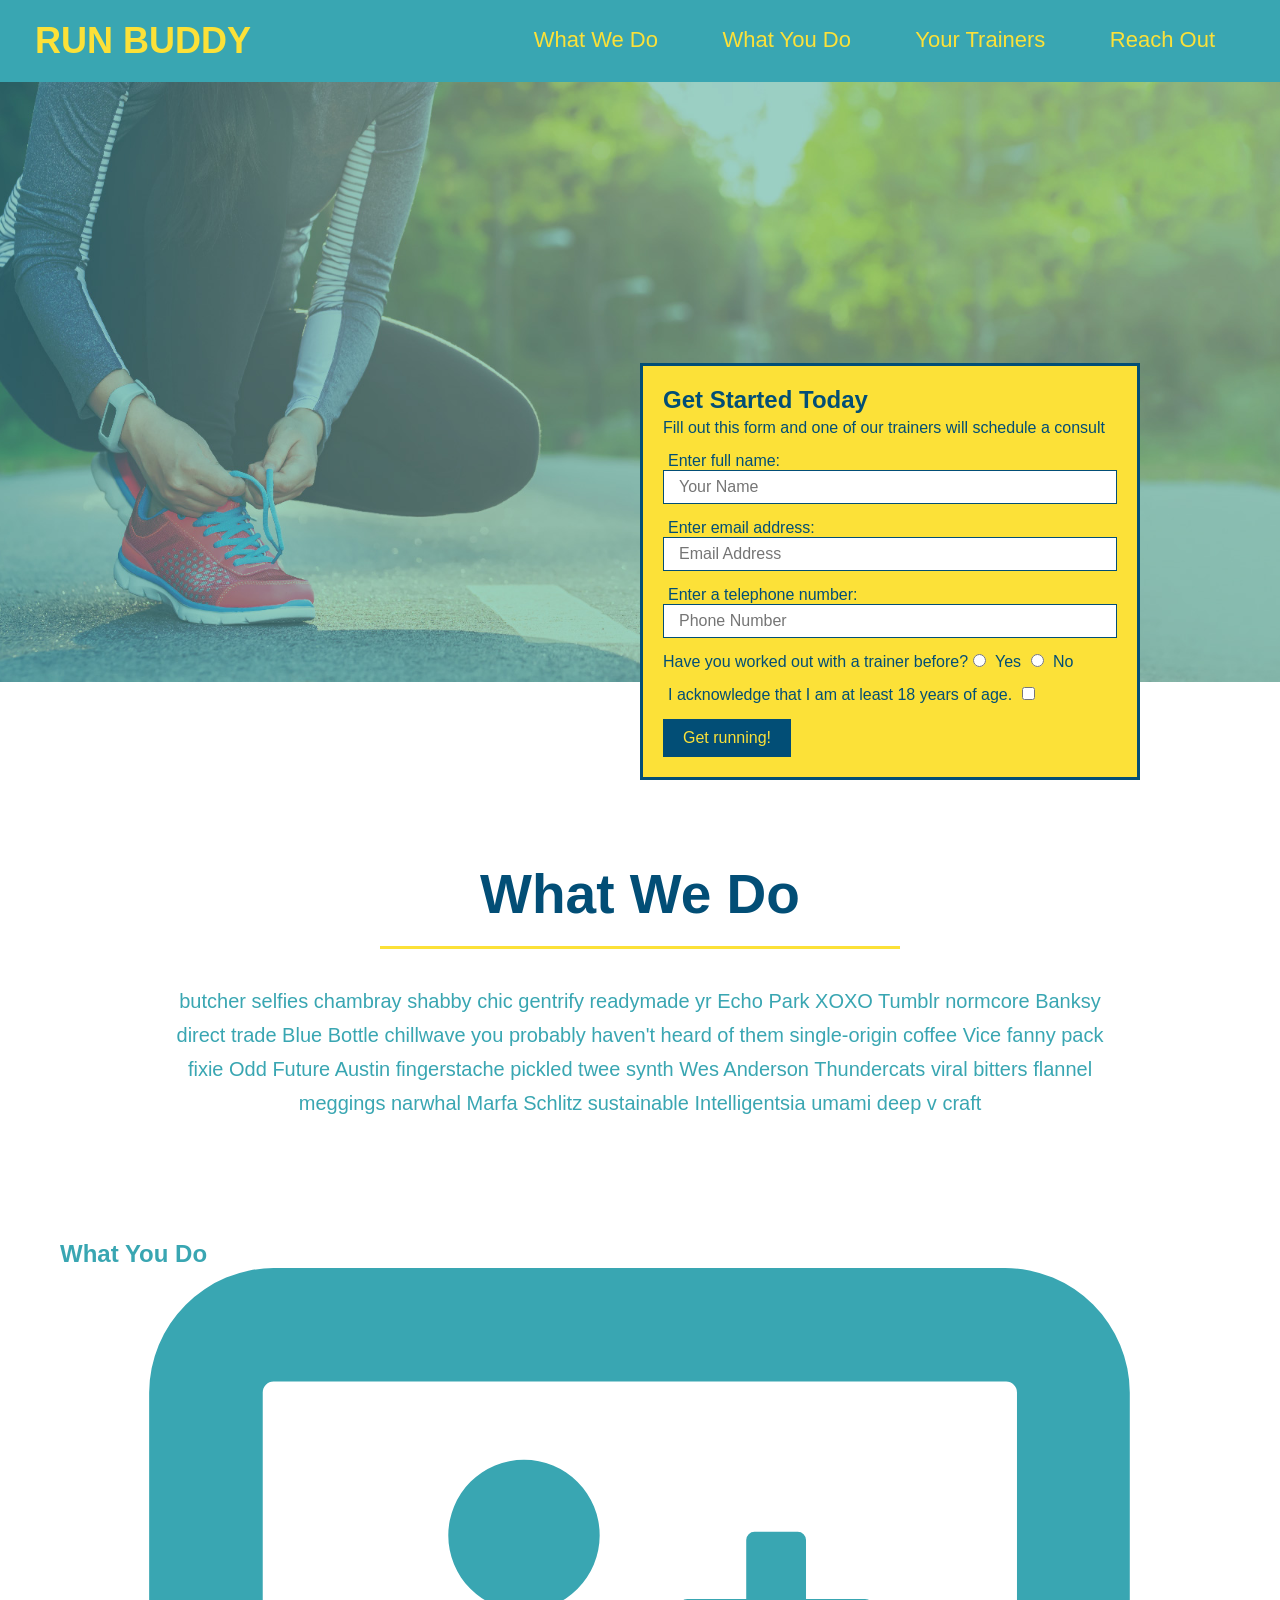
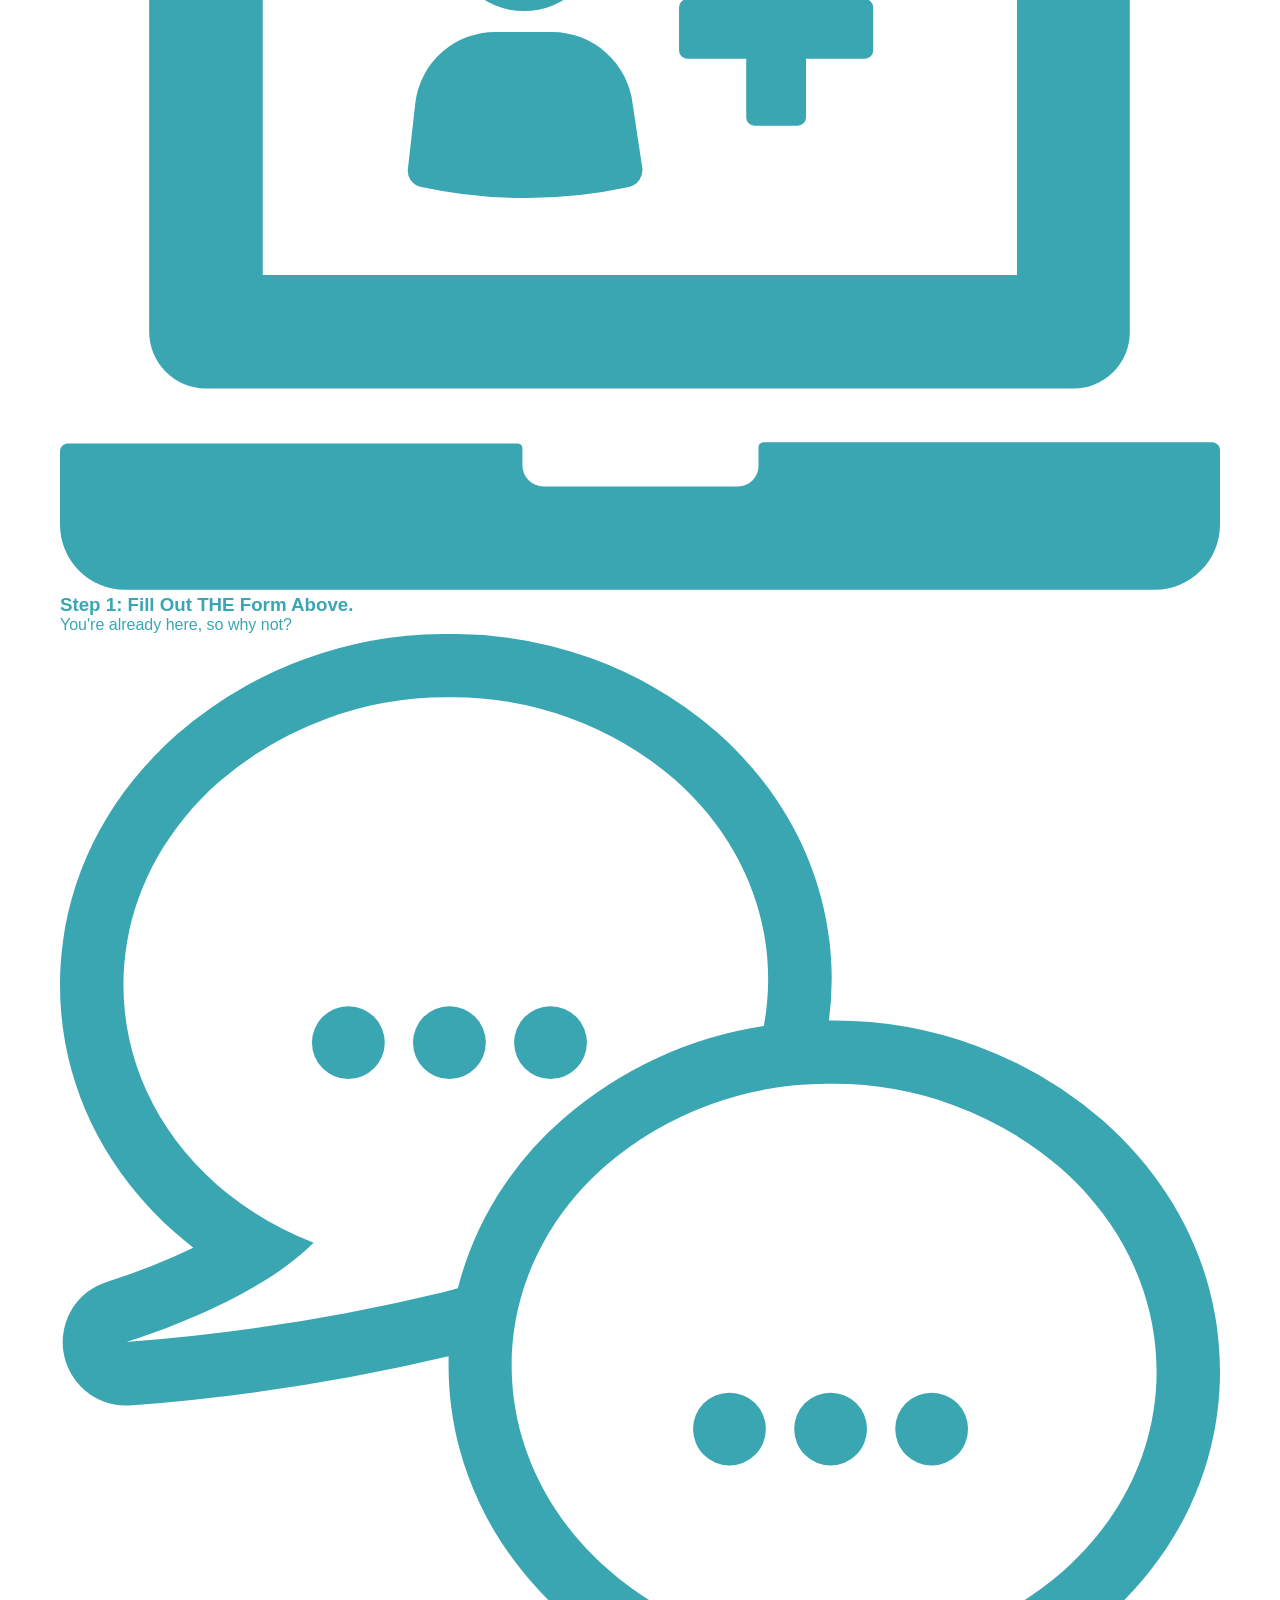
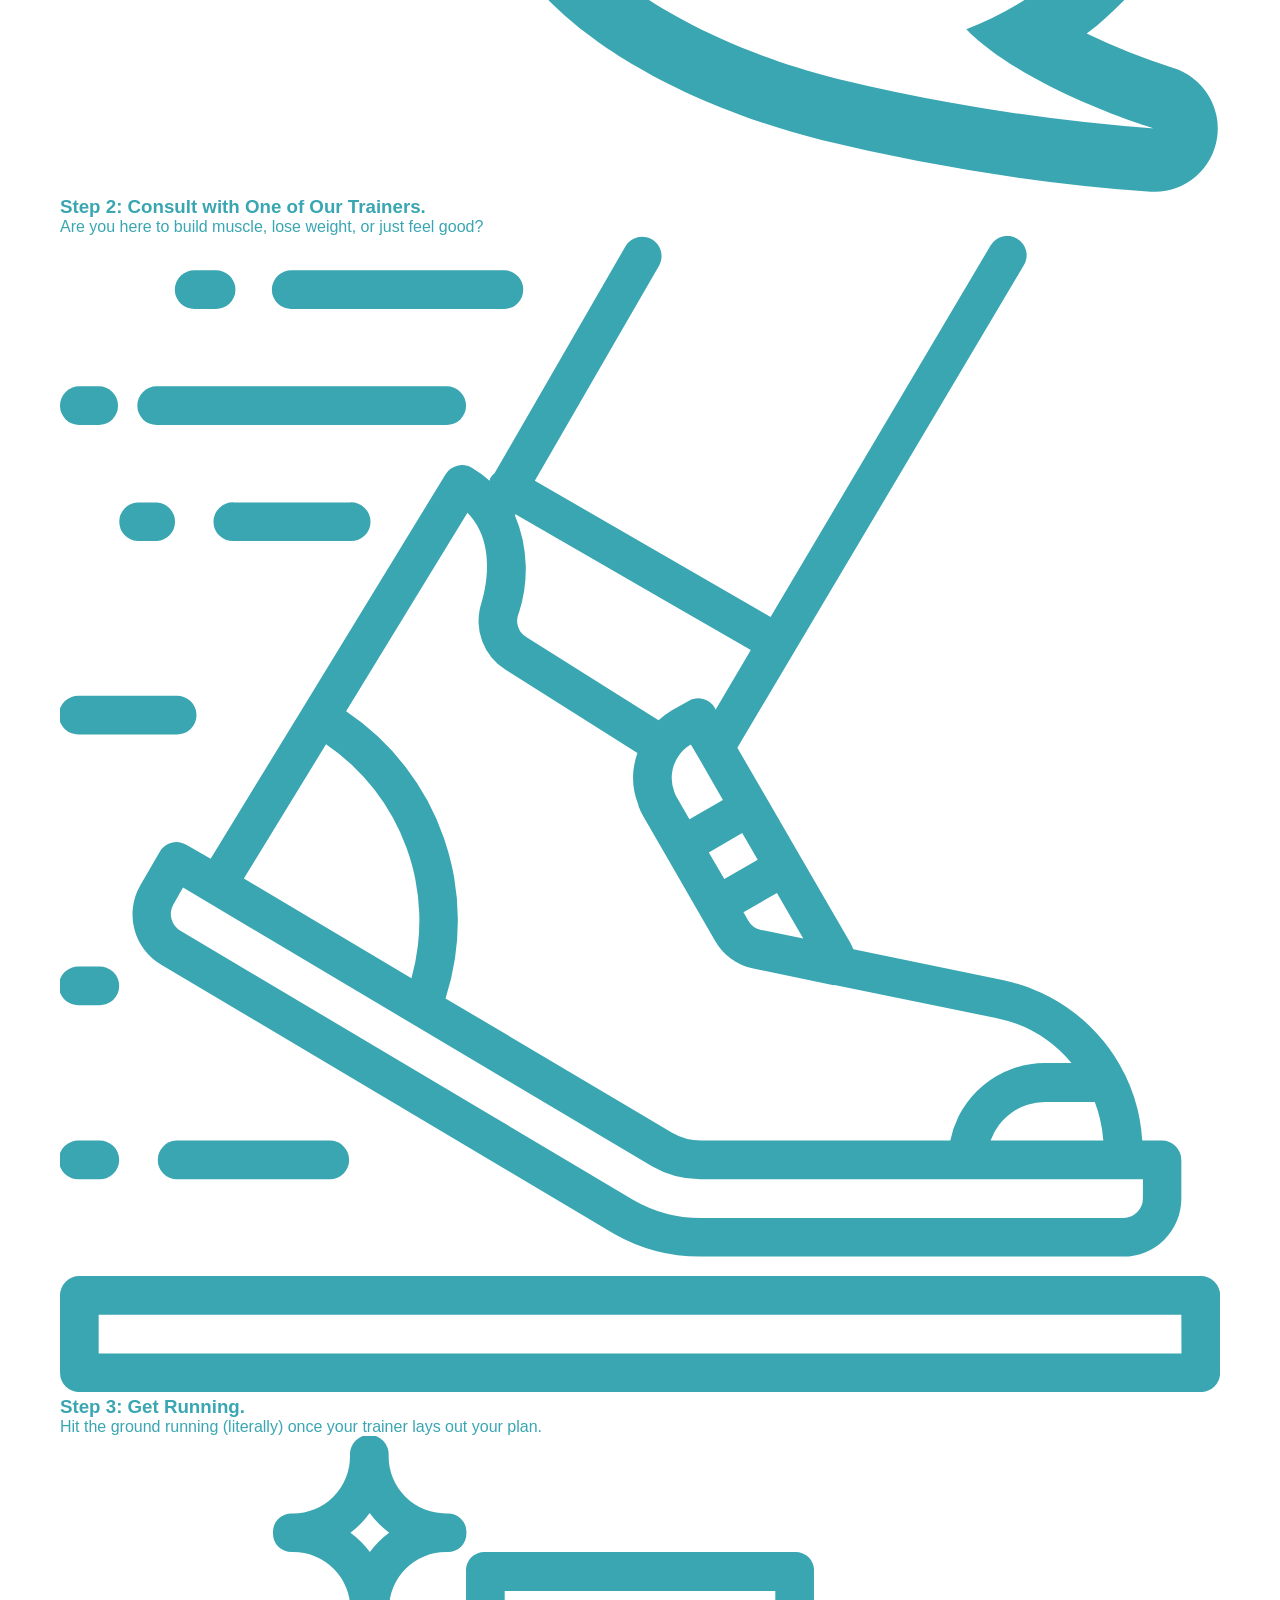
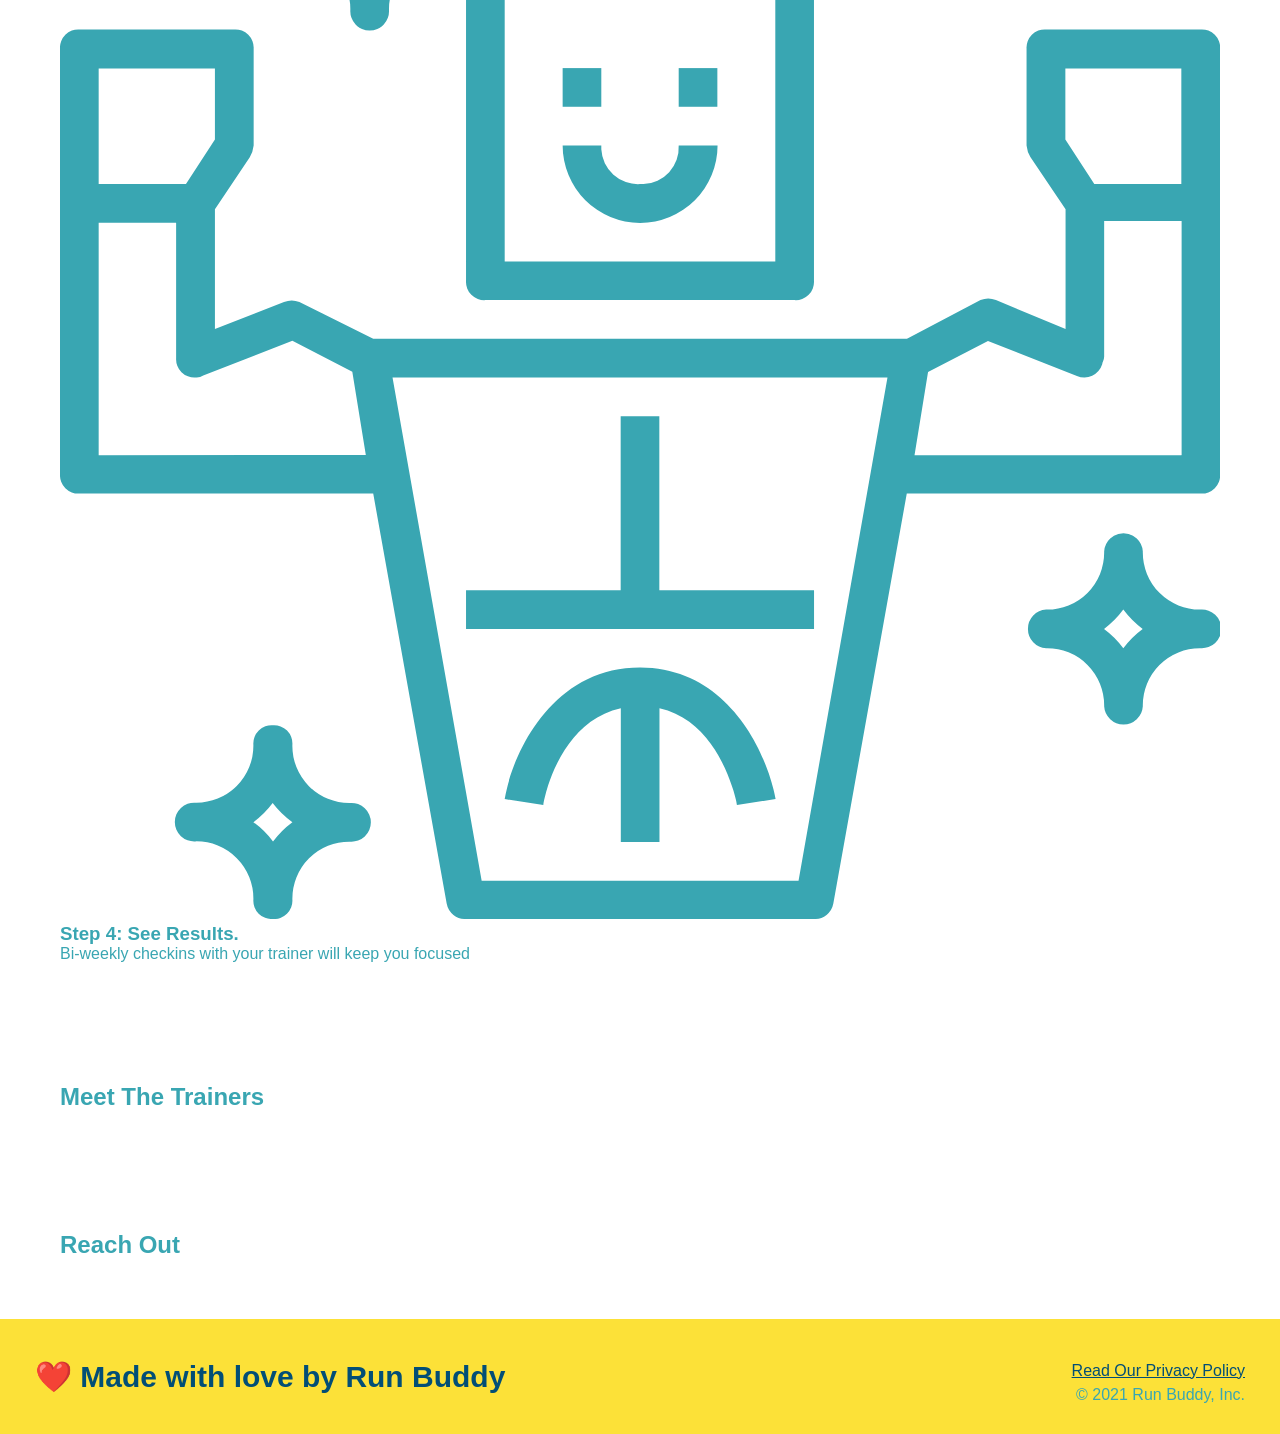
<file: index.html>
<!DOCTYPE html>
<html lang="en">

<head>
    <meta charset="UTF-8" />
    <title>Run Buddy</title>

    <link rel="stylesheet" href="./assets/css/style.css" />
</head>

<body>
    <!--Navigation-->
    <header>
        <h1>
            <a href="/">RUN BUDDY</a>
        </h1>
        <nav>
            <!--Unordered List Element-->
            <ul>
                <!--List Item Element-->
                <li>
                    <!--Anchor Element-->
                    <a href="#what-we-do">What We Do</a>
                </li>
                <li>
                    <a href="#what-you-do">What You Do</a>
                </li>
                <li>
                    <a href="#your-trainers">Your Trainers</a>
                </li>
                <li>
                    <a href="#reach-out">Reach Out</a>
                </li>
            </ul>
        </nav>
    </header>
    <section class="hero">
        <div class="hero-form">
            <h3>Get Started Today</h3>
            <p>Fill out this form and one of our trainers will schedule a consult</p>
            <!--Add Form Element-->
            <form>
                <label for="name">Enter full name:</label>
                <input type="text" placeholder="Your Name" name="name" id="name" class="form-input" />
                <label for="email">Enter email address:</label>
                <input type="email" placeholder="Email Address" name="email" id="email" class="form-input"/>
                <label for="phone">Enter a telephone number:</label>
                <input type="tel" placeholder="Phone Number" name="phone" id="phone" class="form-input" />
                <p>
                    Have you worked out with a trainer before?
                    <input type="radio" name="trainer-confirm" id="trainer-yes" />
                    <label for="trainer-yes">Yes</label>
                    <input type="radio" name="trainer-confirm" id="trainer-no" />
                    <label for="trainer-yes">No</label>
                </p>
                <p>
                    <label for="checkbox">
                        I acknowledge that I am at least 18 years of age.
                    </label>
                    <input type="checkbox" name="age-confirm" id="checkbox" />
                </p>
                <button type="submit">
                    Get running!
                </button>
            </form>
        </div>
    </section>
    <!--End Hero-->

    <!--Hero/Jumbotron-->
    <section>

    </section>

    <!--"What We Do" Section-->
    <section id="what-we-do" class="intro">
        <h2>What We Do</h2>
        <p>
            butcher selfies chambray shabby chic gentrify readymade yr Echo Park XOXO Tumblr normcore Banksy direct trade Blue Bottle chillwave you probably haven't heard of them single-origin coffee Vice fanny pack fixie Odd Future Austin fingerstache pickled twee synth Wes Anderson Thundercats viral bitters flannel meggings narwhal Marfa Schlitz sustainable Intelligentsia umami deep v craft
        </p>
    </section>

    <!--"What You Do" Section-->
    <section id="what-you-do">
        <h2>What You Do</h2>

        <div>
            <img src="./assets/images/step-1.svg" alt=""  />
            <h3>Step 1: Fill Out THE Form Above.</h3>
            <p>You're already here, so why not?</p>
        </div>

        <div>
            <img src="./assets/images/step-2.svg" alt=""  />
            <h3>Step 2: Consult with One of Our Trainers.</h3>
            <p>Are you here to build muscle, lose weight, or just feel good?</p>
        </div>

        <div>
            <img src="./assets/images/step-3.svg" alt=""  />
            <h3>Step 3: Get Running.</h3>
            <p>Hit the ground running (literally) once your trainer lays out your plan.</p>
        </div>

        <div>
            <img src="./assets/images/step-4.svg" alt=""  />
            <h3>Step 4: See Results.</h3>
            <p>Bi-weekly checkins with your trainer will keep you focused</p>
        </div>
    </section>

    <!--"Meet The Trainers" Section-->
    <section id="your-trainers">
        <h2>Meet The Trainers</h2>
    </section>

    <!--"Reach Out" Section-->
    <section id="reach-out">
        <h2>Reach Out</h2>
    </section>

    <!--Footer-->
    <footer>
        <h2>❤️ Made with love by Run Buddy</h2>
        <div>
            <a href="#">Read Our Privacy Policy</a><br />
            &copy; 2021 Run Buddy, Inc.
        </div>
    </footer>
</body>

</html>
</file>
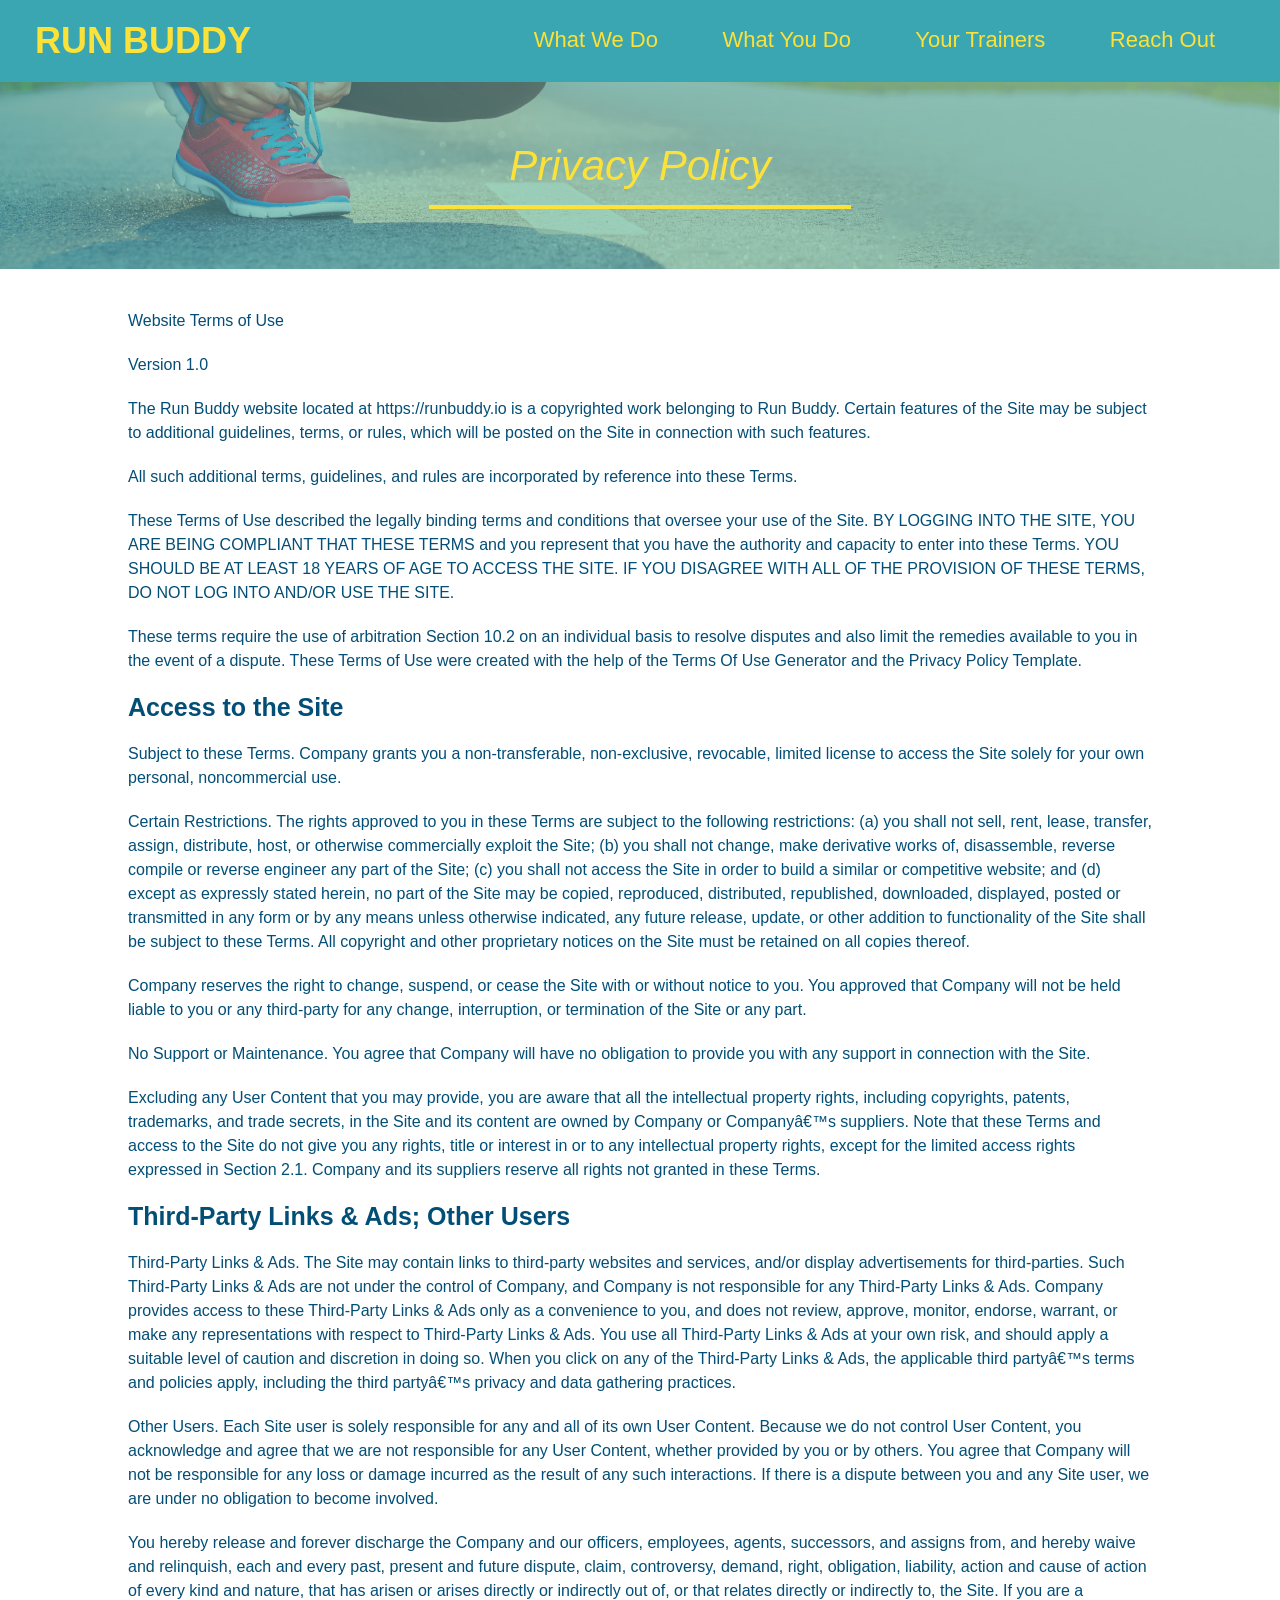
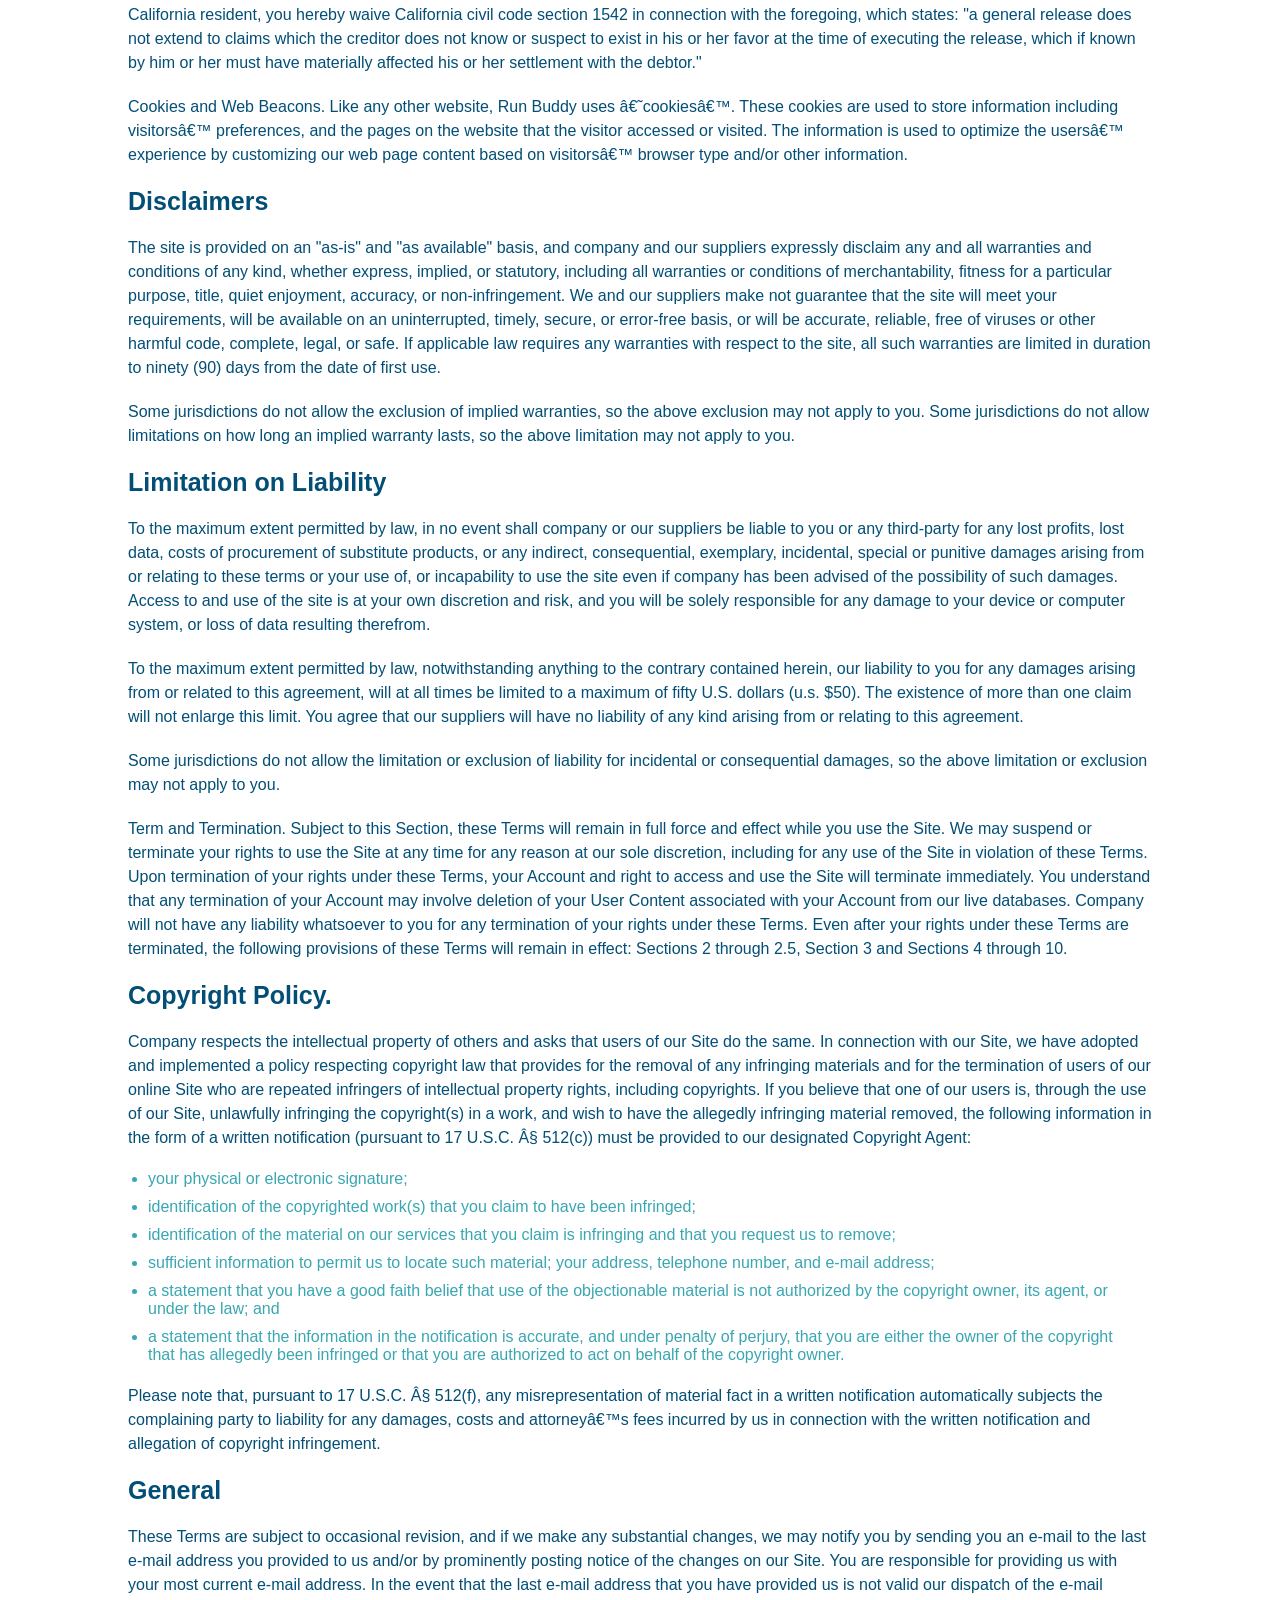
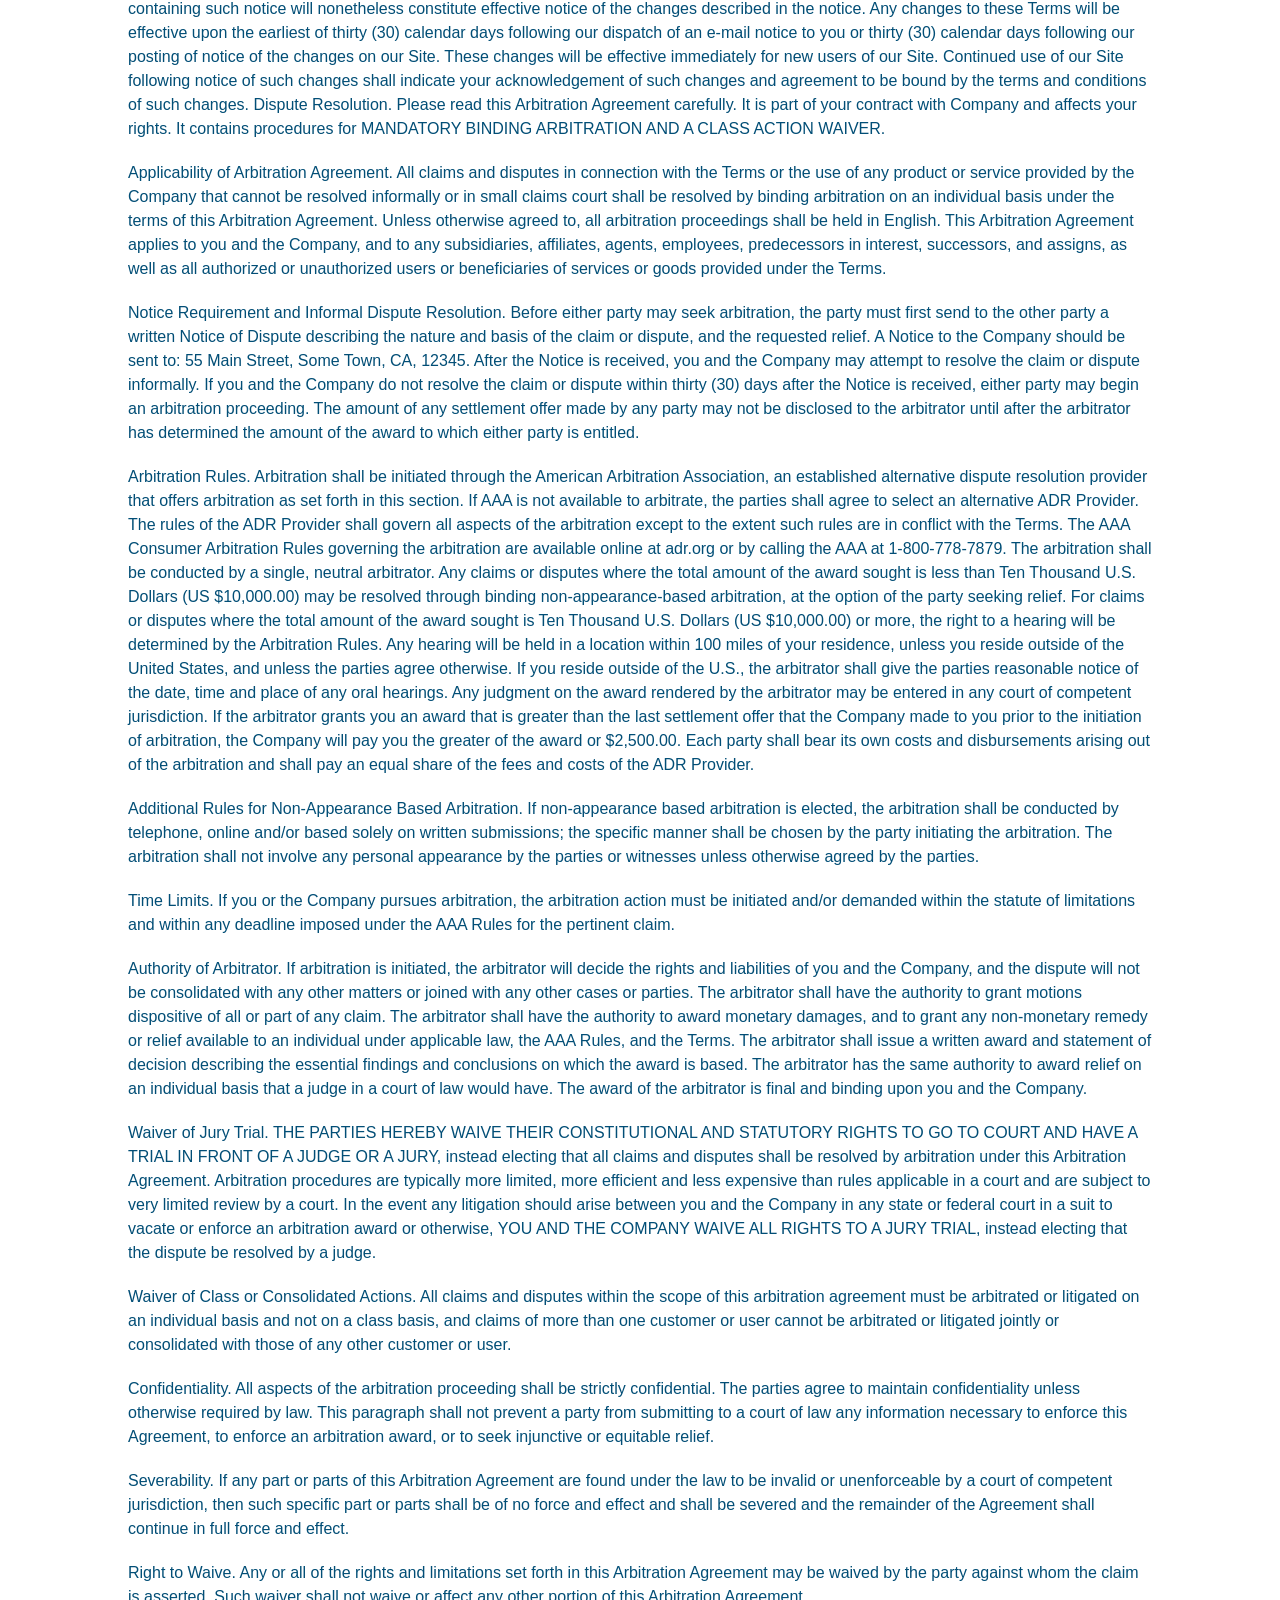
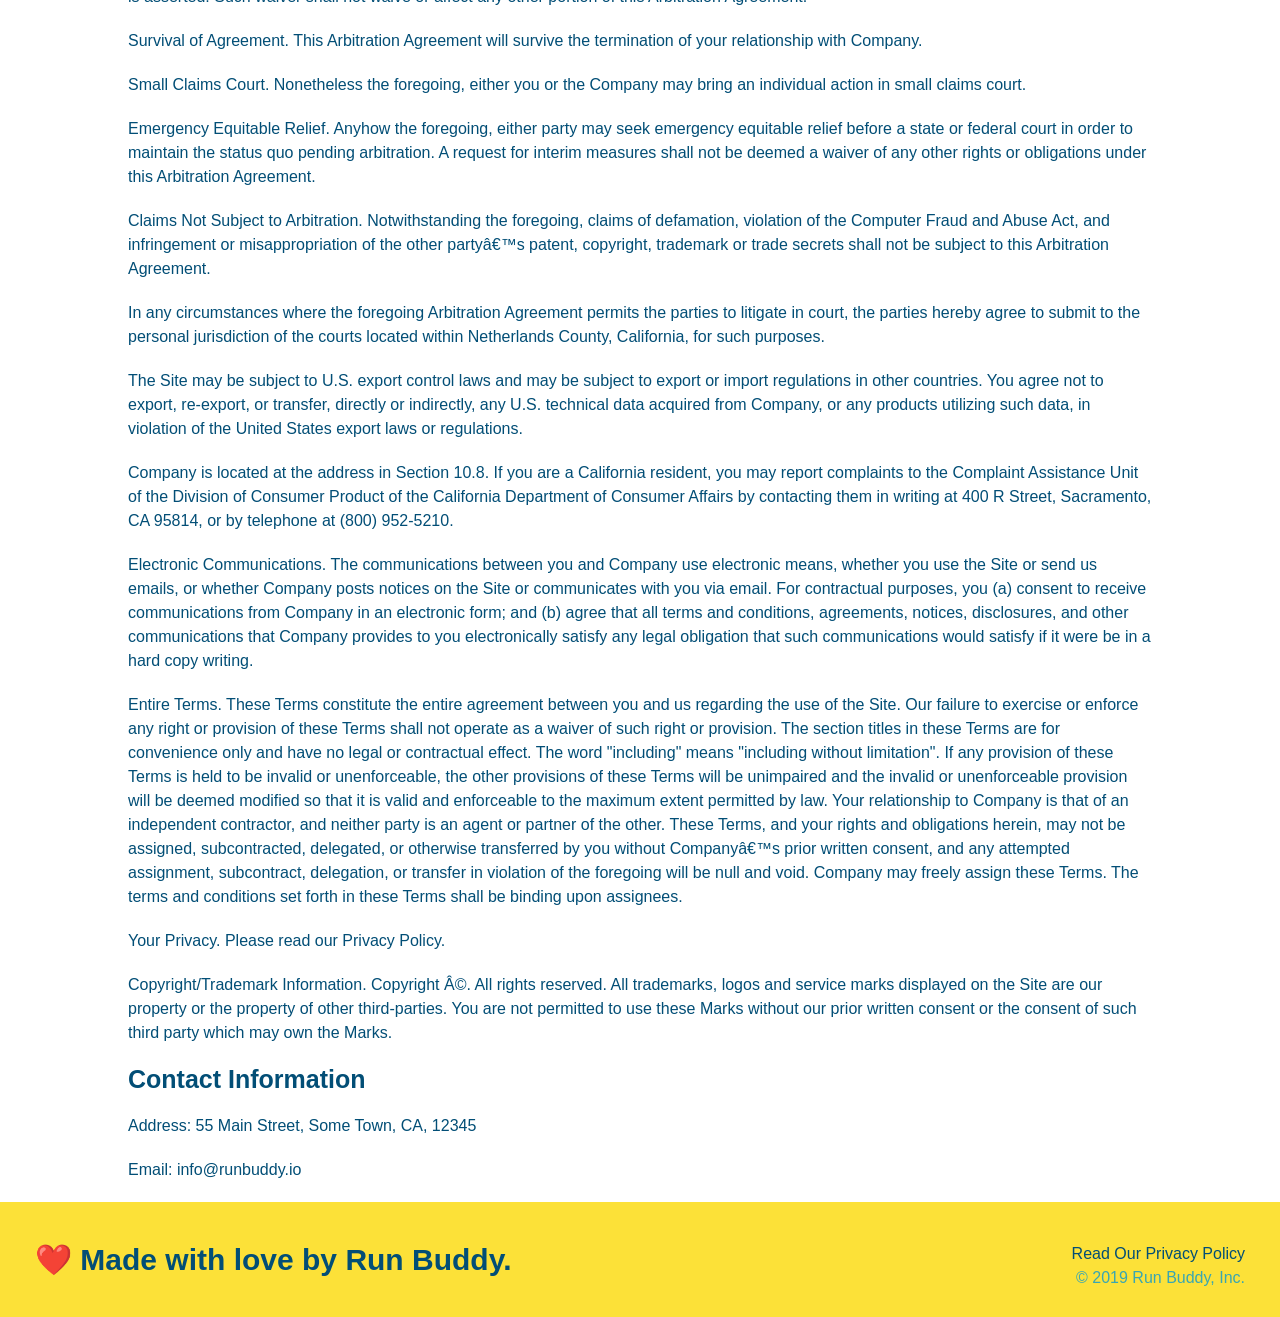
<file: privacy-policy.html>
<!DOCTYPE html>
<html lang="en">
<head>
    <meta charset="UTF-8">
    <meta name="viewport" content="width=device-width, initial-scale=1.0">
    <title>Privacy Policy -Run Buddy</title>
    <link rel="stylesheet" href="./assets/css/style.css" />
    <link rel="stylesheet" href="./assets/css/secondary-styles.css" />
</head>
<body>
    <!-- navigation -->
    <header>
        <h1>
            <a href="/">RUN BUDDY</a>
        </h1>
        <nav>
            <!-- Unordered list element-->
            <ul>
                <!-- List item element-->
                <li>
                    <!-- Anchor element -->
                    <a href="./index.html#what-we-do">What We Do</a>
                </li>
                <li>
                    <a href="./index.html#what-you-do">What You Do</a>
                </li>
                <li>
                    <a href="./index.html#your-trainers">Your Trainers</a>
                </li>
                <li>
                    <a href="./index.html#reach-out">Reach Out</a>
                </li>
            </ul>
        </nav>
    </header>
    <section class="hero">
        <h2 class="page-title">
            Privacy Policy
        </h2>
    </section>
    <article class="secondary-content">
      <p>
        Website Terms of Use
      </p>

      <p>
        Version 1.0
      </p>

      <p>
        The Run Buddy website located at https://runbuddy.io is a copyrighted work belonging to Run Buddy. Certain
        features of the Site may be subject to additional guidelines, terms, or rules, which will be posted on the Site
        in connection with such features.
      </p>

      <p>
        All such additional terms, guidelines, and rules are incorporated by reference into these Terms.
      </p>

      <p>
        These Terms of Use described the legally binding terms and conditions that oversee your use of the Site. BY
        LOGGING INTO THE SITE, YOU ARE BEING COMPLIANT THAT THESE TERMS and you represent that you have the authority
        and capacity to enter into these Terms. YOU SHOULD BE AT LEAST 18 YEARS OF AGE TO ACCESS THE SITE. IF YOU
        DISAGREE WITH ALL OF THE PROVISION OF THESE TERMS, DO NOT LOG INTO AND/OR USE THE SITE.
      </p>

      <p>
        These terms require the use of arbitration Section 10.2 on an individual basis to resolve disputes and also
        limit the remedies available to you in the event of a dispute. These Terms of Use were created with the help of
        the Terms Of Use Generator and the Privacy Policy Template.
      </p>

      <h3>
        Access to the Site
      </h3>

      <p>
        Subject to these Terms. Company grants you a non-transferable, non-exclusive, revocable, limited license to
        access the Site solely for your own personal, noncommercial use.
      </p>

      <p>
        Certain Restrictions. The rights approved to you in these Terms are subject to the following restrictions: (a)
        you shall not sell, rent, lease, transfer, assign, distribute, host, or otherwise commercially exploit the Site;
        (b) you shall not change, make derivative works of, disassemble, reverse compile or reverse engineer any part of
        the Site; (c) you shall not access the Site in order to build a similar or competitive website; and (d) except
        as expressly stated herein, no part of the Site may be copied, reproduced, distributed, republished, downloaded,
        displayed, posted or transmitted in any form or by any means unless otherwise indicated, any future release,
        update, or other addition to functionality of the Site shall be subject to these Terms. All copyright and other
        proprietary notices on the Site must be retained on all copies thereof.
      </p>

      <p>
        Company reserves the right to change, suspend, or cease the Site with or without notice to you. You approved
        that Company will not be held liable to you or any third-party for any change, interruption, or termination of
        the Site or any part.
      </p>

      <p>
        No Support or Maintenance. You agree that Company will have no obligation to provide you with any support in
        connection with the Site.
      </p>

      <p>
        Excluding any User Content that you may provide, you are aware that all the intellectual property rights,
        including copyrights, patents, trademarks, and trade secrets, in the Site and its content are owned by Company
        or Companyâ€™s suppliers. Note that these Terms and access to the Site do not give you any rights, title or
        interest in or to any intellectual property rights, except for the limited access rights expressed in Section
        2.1. Company and its suppliers reserve all rights not granted in these Terms.
      </p>

      <h3>
        Third-Party Links & Ads; Other Users
      </h3>

      <p>
        Third-Party Links & Ads. The Site may contain links to third-party websites and services, and/or display
        advertisements for third-parties. Such Third-Party Links & Ads are not under the control of Company, and Company
        is not responsible for any Third-Party Links & Ads. Company provides access to these Third-Party Links & Ads
        only as a convenience to you, and does not review, approve, monitor, endorse, warrant, or make any
        representations with respect to Third-Party Links & Ads. You use all Third-Party Links & Ads at your own risk,
        and should apply a suitable level of caution and discretion in doing so. When you click on any of the
        Third-Party Links & Ads, the applicable third partyâ€™s terms and policies apply, including the third partyâ€™s
        privacy and data gathering practices.
      </p>

      <p>
        Other Users. Each Site user is solely responsible for any and all of its own User Content. Because we do not
        control User Content, you acknowledge and agree that we are not responsible for any User Content, whether
        provided by you or by others. You agree that Company will not be responsible for any loss or damage incurred as
        the result of any such interactions. If there is a dispute between you and any Site user, we are under no
        obligation to become involved.
      </p>

      <p>
        You hereby release and forever discharge the Company and our officers, employees, agents, successors, and
        assigns from, and hereby waive and relinquish, each and every past, present and future dispute, claim,
        controversy, demand, right, obligation, liability, action and cause of action of every kind and nature, that has
        arisen or arises directly or indirectly out of, or that relates directly or indirectly to, the Site. If you are
        a California resident, you hereby waive California civil code section 1542 in connection with the foregoing,
        which states: "a general release does not extend to claims which the creditor does not know or suspect to exist
        in his or her favor at the time of executing the release, which if known by him or her must have materially
        affected his or her settlement with the debtor."
      </p>

      <p>
        Cookies and Web Beacons. Like any other website, Run Buddy uses â€˜cookiesâ€™. These cookies are used to store
        information including visitorsâ€™ preferences, and the pages on the website that the visitor accessed or visited.
        The information is used to optimize the usersâ€™ experience by customizing our web page content based on visitorsâ€™
        browser type and/or other information.
      </p>

      <h3>
        Disclaimers
      </h3>

      <p>
        The site is provided on an "as-is" and "as available" basis, and company and our suppliers expressly disclaim
        any and all warranties and conditions of any kind, whether express, implied, or statutory, including all
        warranties or conditions of merchantability, fitness for a particular purpose, title, quiet enjoyment, accuracy,
        or non-infringement. We and our suppliers make not guarantee that the site will meet your requirements, will be
        available on an uninterrupted, timely, secure, or error-free basis, or will be accurate, reliable, free of
        viruses or other harmful code, complete, legal, or safe. If applicable law requires any warranties with respect
        to the site, all such warranties are limited in duration to ninety (90) days from the date of first use.
      </p>

      <p>
        Some jurisdictions do not allow the exclusion of implied warranties, so the above exclusion may not apply to
        you. Some jurisdictions do not allow limitations on how long an implied warranty lasts, so the above limitation
        may not apply to you.
      </p>

      <h3>
        Limitation on Liability
      </h3>

      <p>
        To the maximum extent permitted by law, in no event shall company or our suppliers be liable to you or any
        third-party for any lost profits, lost data, costs of procurement of substitute products, or any indirect,
        consequential, exemplary, incidental, special or punitive damages arising from or relating to these terms or
        your use of, or incapability to use the site even if company has been advised of the possibility of such
        damages. Access to and use of the site is at your own discretion and risk, and you will be solely responsible
        for any damage to your device or computer system, or loss of data resulting therefrom.
      </p>

      <p>
        To the maximum extent permitted by law, notwithstanding anything to the contrary contained herein, our liability
        to you for any damages arising from or related to this agreement, will at all times be limited to a maximum of
        fifty U.S. dollars (u.s. $50). The existence of more than one claim will not enlarge this limit. You agree that
        our suppliers will have no liability of any kind arising from or relating to this agreement.
      </p>

      <p>
        Some jurisdictions do not allow the limitation or exclusion of liability for incidental or consequential
        damages, so the above limitation or exclusion may not apply to you.
      </p>

      <p>
        Term and Termination. Subject to this Section, these Terms will remain in full force and effect while you use
        the Site. We may suspend or terminate your rights to use the Site at any time for any reason at our sole
        discretion, including for any use of the Site in violation of these Terms. Upon termination of your rights under
        these Terms, your Account and right to access and use the Site will terminate immediately. You understand that
        any termination of your Account may involve deletion of your User Content associated with your Account from our
        live databases. Company will not have any liability whatsoever to you for any termination of your rights under
        these Terms. Even after your rights under these Terms are terminated, the following provisions of these Terms
        will remain in effect: Sections 2 through 2.5, Section 3 and Sections 4 through 10.
      </p>

      <h3>
        Copyright Policy.
      </h3>

      <p>
        Company respects the intellectual property of others and asks that users of our Site do the same. In connection
        with our Site, we have adopted and implemented a policy respecting copyright law that provides for the removal
        of any infringing materials and for the termination of users of our online Site who are repeated infringers of
        intellectual property rights, including copyrights. If you believe that one of our users is, through the use of
        our Site, unlawfully infringing the copyright(s) in a work, and wish to have the allegedly infringing material
        removed, the following information in the form of a written notification (pursuant to 17 U.S.C. Â§ 512(c)) must
        be provided to our designated Copyright Agent:
      </p>

      <ul>
        <li>
          your physical or electronic signature;
        </li>
        <li>
          identification of the copyrighted work(s) that you claim to have been infringed;
        </li>
        <li>
          identification of the material on our services that you claim is infringing and that you request us to remove;
        </li>
        <li>
          sufficient information to permit us to locate such material; your address, telephone number, and e-mail
          address;
        </li>
        <li>
          a statement that you have a good faith belief that use of the objectionable material is not authorized by the
          copyright owner, its agent, or under the law; and
        </li>
        <li>
          a statement that the information in the notification is accurate, and under penalty of perjury, that you are
          either the owner of the copyright that has allegedly been infringed or that you are authorized to act on
          behalf of the copyright owner.
        </li>
      </ul>

      <p>
        Please note that, pursuant to 17 U.S.C. Â§ 512(f), any misrepresentation of material fact in a written
        notification automatically subjects the complaining party to liability for any damages, costs and attorneyâ€™s
        fees incurred by us in connection with the written notification and allegation of copyright infringement.
      </p>

      <h3>
        General
      </h3>

      <p>
        These Terms are subject to occasional revision, and if we make any substantial changes, we may notify you by
        sending you an e-mail to the last e-mail address you provided to us and/or by prominently posting notice of the
        changes on our Site. You are responsible for providing us with your most current e-mail address. In the event
        that the last e-mail address that you have provided us is not valid our dispatch of the e-mail containing such
        notice will nonetheless constitute effective notice of the changes described in the notice. Any changes to these
        Terms will be effective upon the earliest of thirty (30) calendar days following our dispatch of an e-mail
        notice to you or thirty (30) calendar days following our posting of notice of the changes on our Site. These
        changes will be effective immediately for new users of our Site. Continued use of our Site following notice of
        such changes shall indicate your acknowledgement of such changes and agreement to be bound by the terms and
        conditions of such changes. Dispute Resolution. Please read this Arbitration Agreement carefully. It is part of
        your contract with Company and affects your rights. It contains procedures for MANDATORY BINDING ARBITRATION AND
        A CLASS ACTION WAIVER.
      </p>

      <p>
        Applicability of Arbitration Agreement. All claims and disputes in connection with the Terms or the use of any
        product or service provided by the Company that cannot be resolved informally or in small claims court shall be
        resolved by binding arbitration on an individual basis under the terms of this Arbitration Agreement. Unless
        otherwise agreed to, all arbitration proceedings shall be held in English. This Arbitration Agreement applies to
        you and the Company, and to any subsidiaries, affiliates, agents, employees, predecessors in interest,
        successors, and assigns, as well as all authorized or unauthorized users or beneficiaries of services or goods
        provided under the Terms.
      </p>

      <p>
        Notice Requirement and Informal Dispute Resolution. Before either party may seek arbitration, the party must
        first send to the other party a written Notice of Dispute describing the nature and basis of the claim or
        dispute, and the requested relief. A Notice to the Company should be sent to: 55 Main Street, Some Town, CA,
        12345. After the Notice is received, you and the Company may attempt to resolve the claim or dispute informally.
        If you and the Company do not resolve the claim or dispute within thirty (30) days after the Notice is received,
        either party may begin an arbitration proceeding. The amount of any settlement offer made by any party may not
        be disclosed to the arbitrator until after the arbitrator has determined the amount of the award to which either
        party is entitled.
      </p>

      <p>
        Arbitration Rules. Arbitration shall be initiated through the American Arbitration Association, an established
        alternative dispute resolution provider that offers arbitration as set forth in this section. If AAA is not
        available to arbitrate, the parties shall agree to select an alternative ADR Provider. The rules of the ADR
        Provider shall govern all aspects of the arbitration except to the extent such rules are in conflict with the
        Terms. The AAA Consumer Arbitration Rules governing the arbitration are available online at adr.org or by
        calling the AAA at 1-800-778-7879. The arbitration shall be conducted by a single, neutral arbitrator. Any
        claims or disputes where the total amount of the award sought is less than Ten Thousand U.S. Dollars (US
        $10,000.00) may be resolved through binding non-appearance-based arbitration, at the option of the party seeking
        relief. For claims or disputes where the total amount of the award sought is Ten Thousand U.S. Dollars (US
        $10,000.00) or more, the right to a hearing will be determined by the Arbitration Rules. Any hearing will be
        held in a location within 100 miles of your residence, unless you reside outside of the United States, and
        unless the parties agree otherwise. If you reside outside of the U.S., the arbitrator shall give the parties
        reasonable notice of the date, time and place of any oral hearings. Any judgment on the award rendered by the
        arbitrator may be entered in any court of competent jurisdiction. If the arbitrator grants you an award that is
        greater than the last settlement offer that the Company made to you prior to the initiation of arbitration, the
        Company will pay you the greater of the award or $2,500.00. Each party shall bear its own costs and
        disbursements arising out of the arbitration and shall pay an equal share of the fees and costs of the ADR
        Provider.
      </p>

      <p>
        Additional Rules for Non-Appearance Based Arbitration. If non-appearance based arbitration is elected, the
        arbitration shall be conducted by telephone, online and/or based solely on written submissions; the specific
        manner shall be chosen by the party initiating the arbitration. The arbitration shall not involve any personal
        appearance by the parties or witnesses unless otherwise agreed by the parties.
      </p>

      <p>
        Time Limits. If you or the Company pursues arbitration, the arbitration action must be initiated and/or demanded
        within the statute of limitations and within any deadline imposed under the AAA Rules for the pertinent claim.
      </p>

      <p>
        Authority of Arbitrator. If arbitration is initiated, the arbitrator will decide the rights and liabilities of
        you and the Company, and the dispute will not be consolidated with any other matters or joined with any other
        cases or parties. The arbitrator shall have the authority to grant motions dispositive of all or part of any
        claim. The arbitrator shall have the authority to award monetary damages, and to grant any non-monetary remedy
        or relief available to an individual under applicable law, the AAA Rules, and the Terms. The arbitrator shall
        issue a written award and statement of decision describing the essential findings and conclusions on which the
        award is based. The arbitrator has the same authority to award relief on an individual basis that a judge in a
        court of law would have. The award of the arbitrator is final and binding upon you and the Company.
      </p>

      <p>
        Waiver of Jury Trial. THE PARTIES HEREBY WAIVE THEIR CONSTITUTIONAL AND STATUTORY RIGHTS TO GO TO COURT AND HAVE
        A TRIAL IN FRONT OF A JUDGE OR A JURY, instead electing that all claims and disputes shall be resolved by
        arbitration under this Arbitration Agreement. Arbitration procedures are typically more limited, more efficient
        and less expensive than rules applicable in a court and are subject to very limited review by a court. In the
        event any litigation should arise between you and the Company in any state or federal court in a suit to vacate
        or enforce an arbitration award or otherwise, YOU AND THE COMPANY WAIVE ALL RIGHTS TO A JURY TRIAL, instead
        electing that the dispute be resolved by a judge.
      </p>

      <p>
        Waiver of Class or Consolidated Actions. All claims and disputes within the scope of this arbitration agreement
        must be arbitrated or litigated on an individual basis and not on a class basis, and claims of more than one
        customer or user cannot be arbitrated or litigated jointly or consolidated with those of any other customer or
        user.
      </p>

      <p>
        Confidentiality. All aspects of the arbitration proceeding shall be strictly confidential. The parties agree to
        maintain confidentiality unless otherwise required by law. This paragraph shall not prevent a party from
        submitting to a court of law any information necessary to enforce this Agreement, to enforce an arbitration
        award, or to seek injunctive or equitable relief.
      </p>

      <p>
        Severability. If any part or parts of this Arbitration Agreement are found under the law to be invalid or
        unenforceable by a court of competent jurisdiction, then such specific part or parts shall be of no force and
        effect and shall be severed and the remainder of the Agreement shall continue in full force and effect.
      </p>

      <p>
        Right to Waive. Any or all of the rights and limitations set forth in this Arbitration Agreement may be waived
        by the party against whom the claim is asserted. Such waiver shall not waive or affect any other portion of this
        Arbitration Agreement.
      </p>

      <p>
        Survival of Agreement. This Arbitration Agreement will survive the termination of your relationship with
        Company.
      </p>

      <p>
        Small Claims Court. Nonetheless the foregoing, either you or the Company may bring an individual action in small
        claims court.
      </p>

      <p>
        Emergency Equitable Relief. Anyhow the foregoing, either party may seek emergency equitable relief before a
        state or federal court in order to maintain the status quo pending arbitration. A request for interim measures
        shall not be deemed a waiver of any other rights or obligations under this Arbitration Agreement.
      </p>

      <p>
        Claims Not Subject to Arbitration. Notwithstanding the foregoing, claims of defamation, violation of the
        Computer Fraud and Abuse Act, and infringement or misappropriation of the other partyâ€™s patent, copyright,
        trademark or trade secrets shall not be subject to this Arbitration Agreement.
      </p>

      <p>
        In any circumstances where the foregoing Arbitration Agreement permits the parties to litigate in court, the
        parties hereby agree to submit to the personal jurisdiction of the courts located within Netherlands County,
        California, for such purposes.
      </p>

      <p>
        The Site may be subject to U.S. export control laws and may be subject to export or import regulations in other
        countries. You agree not to export, re-export, or transfer, directly or indirectly, any U.S. technical data
        acquired from Company, or any products utilizing such data, in violation of the United States export laws or
        regulations.
      </p>

      <p>
        Company is located at the address in Section 10.8. If you are a California resident, you may report complaints
        to the Complaint Assistance Unit of the Division of Consumer Product of the California Department of Consumer
        Affairs by contacting them in writing at 400 R Street, Sacramento, CA 95814, or by telephone at (800) 952-5210.
      </p>

      <p>
        Electronic Communications. The communications between you and Company use electronic means, whether you use the
        Site or send us emails, or whether Company posts notices on the Site or communicates with you via email. For
        contractual purposes, you (a) consent to receive communications from Company in an electronic form; and (b)
        agree that all terms and conditions, agreements, notices, disclosures, and other communications that Company
        provides to you electronically satisfy any legal obligation that such communications would satisfy if it were be
        in a hard copy writing.
      </p>

      <p>
        Entire Terms. These Terms constitute the entire agreement between you and us regarding the use of the Site. Our
        failure to exercise or enforce any right or provision of these Terms shall not operate as a waiver of such right
        or provision. The section titles in these Terms are for convenience only and have no legal or contractual
        effect. The word "including" means "including without limitation". If any provision of these Terms is held to be
        invalid or unenforceable, the other provisions of these Terms will be unimpaired and the invalid or
        unenforceable provision will be deemed modified so that it is valid and enforceable to the maximum extent
        permitted by law. Your relationship to Company is that of an independent contractor, and neither party is an
        agent or partner of the other. These Terms, and your rights and obligations herein, may not be assigned,
        subcontracted, delegated, or otherwise transferred by you without Companyâ€™s prior written consent, and any
        attempted assignment, subcontract, delegation, or transfer in violation of the foregoing will be null and void.
        Company may freely assign these Terms. The terms and conditions set forth in these Terms shall be binding upon
        assignees.
      </p>

      <p>
        Your Privacy. Please read our Privacy Policy.
      </p>

      <p>
        Copyright/Trademark Information. Copyright Â©. All rights reserved. All trademarks, logos and service marks
        displayed on the Site are our property or the property of other third-parties. You are not permitted to use
        these Marks without our prior written consent or the consent of such third party which may own the Marks.
      </p>

      <h3>
        Contact Information
      </h3>

      <p>
        Address: 55 Main Street, Some Town, CA, 12345
      </p>

      <p>
        Email: info@runbuddy.io
      </p>

    </article>
    <footer>
        <h2>❤️ Made with love by Run Buddy.</h2>
            <div>
                <a>Read Our Privacy Policy</a><br />
                &copy; 2019 Run Buddy, Inc.
            </div>
    </footer>
</body>
</html>
</file>
<file: assets/css/style.css>
* {
    margin: 0;
    padding: 0;
    box-sizing: border-box;
}

body {
    color: #39a6b2;
    font-family: Helvetica, Arial, sans-serif;
}

header {
    padding: 20px 35px;
    background-color: #39a6b2;
}

header h1 {
    font-weight: bold;
    font-size: 36px;
    color: #fce138;
    margin: 0;
    display: inline;
}

header nav {
    float: right;
    margin: 7px 0;
}

header nav ul li {
    display: inline;
}

header nav ul li a{
    margin: 0 30px;
    font-weight: lighter;
    font-size: 22px;
}

header a {
    text-decoration: none;
    color: #fce138;
}

footer {
    background: #fce138;
    width: 100%;
    padding: 40px 35px;
}

footer h2 {
    display: inline;
    color: #024e76;
    font-size: 30px;
    margin: 0;
}

footer div {
    float: right;
    line-height: 1.5;
    text-align: right;
}

footer a {
    color: #024e76;
}

section {
    padding: 60px;
}

.hero {
    background-image: url("../images/hero-bg.jpg");
    height: 600px;
    background-size: cover;
    background-position: center;
}

.hero-form {
    border: solid 3px #024e76;
    background-color: #fce138;
    padding: 20px;
    width: 500px;
    color: #024e76;
    position: absolute;
    bottom: 120px;
    right: 140px;
}

.hero-form h3 {
    font-size: 24px;
    margin: 0;
}

.hero-form p {
    margin: 5px 0 15px 0;
}

.form-input {
    border: 1px solid #024e76;
    display: block;
    padding: 7px 15px;
    font-size: 16px;
    color: #024e76;
    width: 100%;
    margin-bottom: 15px;
}

.hero-form label {
    margin: 0 5px;
}

.hero-form button {
    color: #fce138;
    background-color: #024e76;
    border: none;
    padding: 10px 20px;
    font-size: 16px;
}

.intro {
    text-align: center;
}

.intro h2 {
    font-size: 55px;
    color: #024e76;
    margin-bottom: 35px;
    padding: 0 100px 20px 100px;
    border-bottom: 3px solid;
    border-color: #fce138;
    display: inline-block;
}

.intro p {
    line-height: 1.7;
    color: #39a6b2;
    width: 80%;
    font-size: 20px;
    margin: 0 auto;
}
</file>
<file: assets/css/secondary-styles.css>
.hero {
    background-position: bottom;
    height: auto;
    text-align: center;
    margin-bottom: 40px;
}

.page-title {
    color: #fce138;
    display: inline-block;
    border-bottom: solid #fce138 4px;
    padding: 0 80px 15px 80px;
    font-weight: normal;
    font-size: 42px;
    font-style: italic;
}

.secondary-content {
    width: 80%;
    margin: auto;
    color: #024e76;
}

.secondary-content h3 {
    font-size: 25px;
    margin: 20px 0 20px 0;
}

.secondary-content p {
    font-size: 16px;
    line-height: 1.5;
    margin: 20px 0 20px 0;
}

.secondary-content ul {
    margin: 15px 20px 15px 20px;
}

.secondary-content li {
    color: #39a6b2;
    margin: 10px 0 10px 0;
}
</file>
